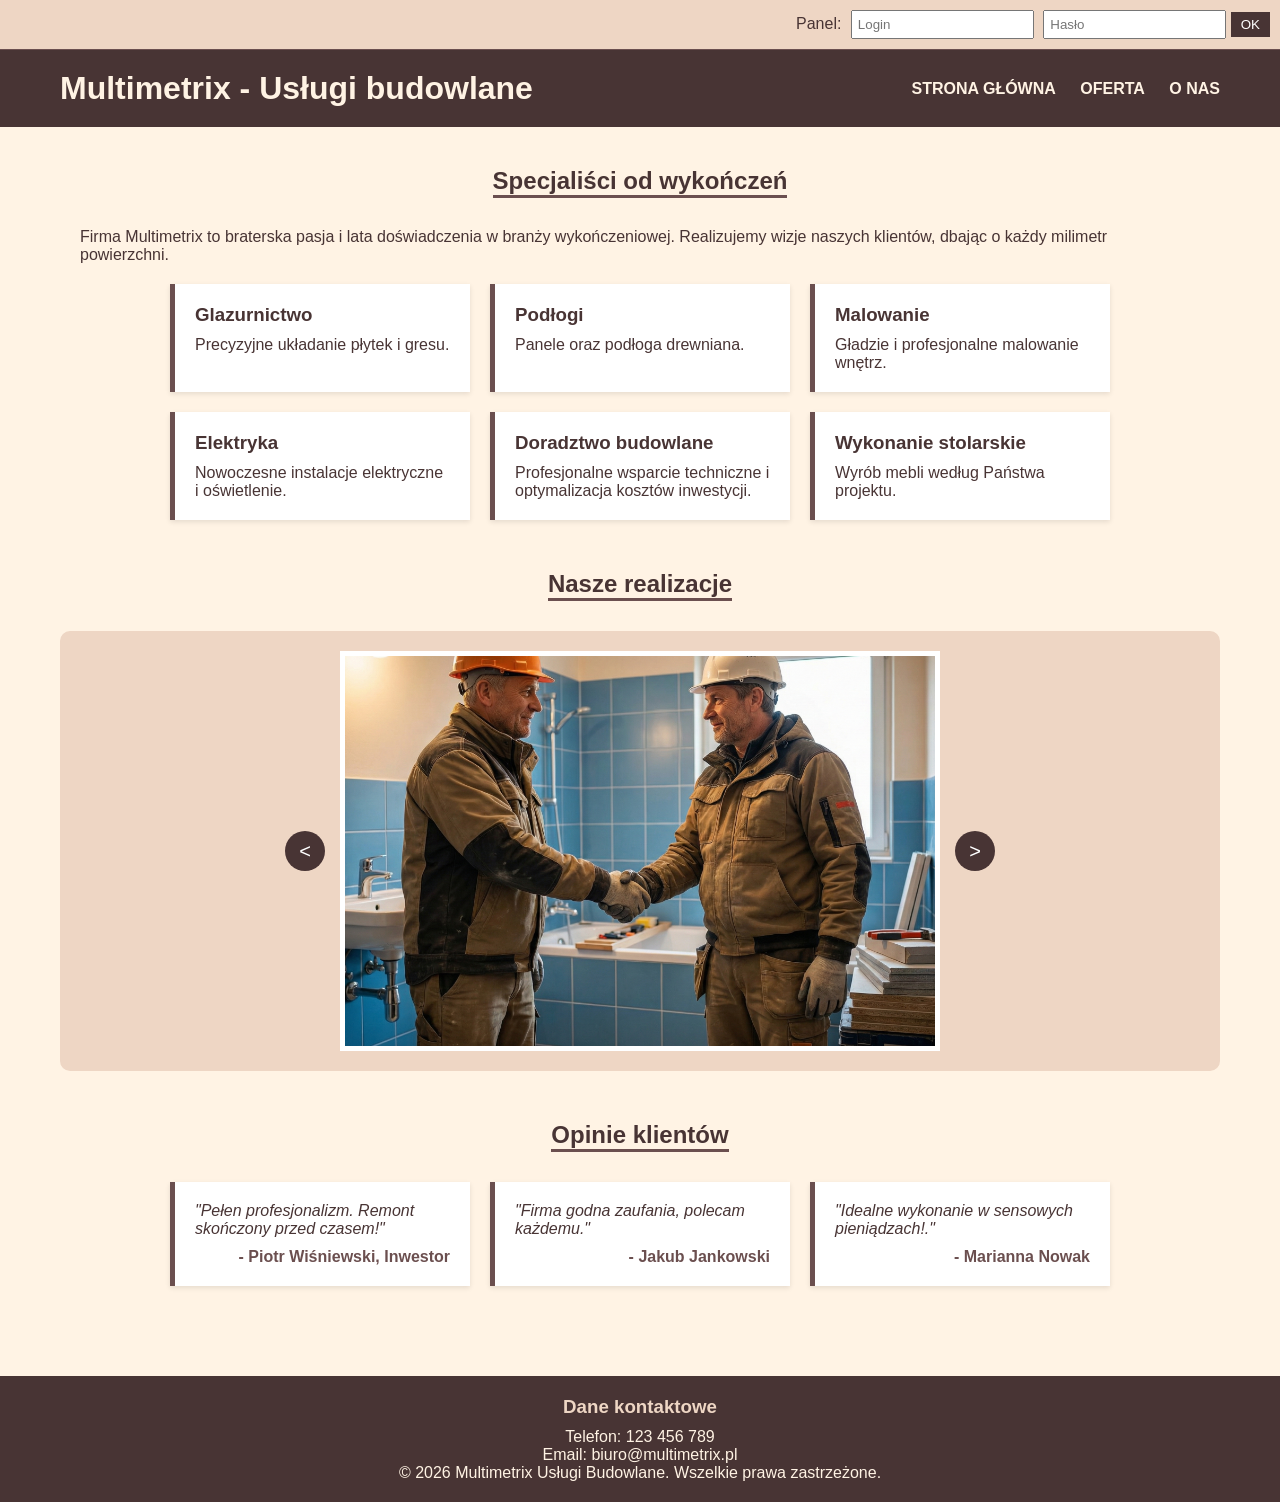
<file: index.html>
<!DOCTYPE html>
<html lang="pl">
<head>
    <meta charset="UTF-8">
    <title>Multimetrix - Usługi Budowlane</title>
    <link rel="stylesheet" href="style.css">
</head>
<body>

    <div id="login-panel">
        Panel: 
        <input type="text" id="username" placeholder="Login">
        <input type="password" id="password" placeholder="Hasło">
        <button onclick="sprawdzLogowanie()">OK</button>
    </div>

    <header>
        <div class="container">
            <h1 id="tytul-strony">Multimetrix - Usługi budowlane</h1>
            <nav>
                <ul>
                    <li><a href="index.html">Strona główna</a></li>
                    <li><a href="oferta.html">Oferta</a></li>
                    <li><a href="o_nas.html">O nas</a></li>
                </ul>
            </nav>
        </div>
    </header>

    <main>
        <section class="services-overview">
        <div class="container">
            <h2>Specjaliści od wykończeń</h2>
            <p>Firma Multimetrix to braterska pasja i lata doświadczenia w branży wykończeniowej. Realizujemy wizje naszych klientów, dbając o każdy milimetr powierzchni.</p>
            
            <div class="services">
                <div class="service-item">
                    <h3>Glazurnictwo</h3>
                    <p>Precyzyjne układanie płytek i gresu.</p>
                </div>
                <div class="service-item">
                    <h3>Podłogi</h3>
                    <p>Panele oraz podłoga drewniana.</p>
                </div>
                <div class="service-item">
                    <h3>Malowanie</h3>
                    <p>Gładzie i profesjonalne malowanie wnętrz.</p>
                </div>
                <div class="service-item">
                    <h3>Elektryka</h3>
                    <p>Nowoczesne instalacje elektryczne i oświetlenie.</p>
                </div>
                <div class="service-item">
                    <h3>Doradztwo budowlane</h3>
                    <p>Profesjonalne wsparcie techniczne i optymalizacja kosztów inwestycji.</p>
                </div>
                <div class="service-item">
                    <h3>Wykonanie stolarskie</h3>
                    <p>Wyrób mebli według Państwa projektu.</p>
                </div>
            </div>
        </div>
    </section>
        <section class="gallery-section">
            <h2>Nasze realizacje</h2>
            
            <div class="gallery-container">
                <button class="scroll-btn left" onclick="zmienSlajd('lewo')"> < </button> 
                
                <div class="gallery-images">
                    <img src="img/foto1.jpg" alt="Realizacja budowlana">
                </div>

                <button class="scroll-btn right" onclick="zmienSlajd('prawo')"> > </button>
            </div>
        </section>

        <section class="reviews-section">
            <h2>Opinie klientów</h2>
            <ul class="reviews-list">
                <li>
                    <p>"Pełen profesjonalizm. Remont skończony przed czasem!"</p>
                    <span>- Piotr Wiśniewski, Inwestor</span>
                </li>
                <li>
                    <p>"Firma godna zaufania, polecam każdemu."</p>
                    <span>- Jakub Jankowski </span>
                </li>
                <li>
                    <p>"Idealne wykonanie w sensowych pieniądzach!."</p>
                    <span>- Marianna Nowak </span>
                </li>
            </ul>
        </section>
    </main>

    <!-- Dane logowania: -->
    <!-- Login: nqzva -->
    <!-- Hasło: hfgrexn -->
    <!-- Aby nie było za łatwo login i hasło zostały zaszyfrowane ROT13 -->
    <!-- Do odszyfrowania można skorzystać ze strony: https://rot13.com/ -->
    
    <footer>
        <div class="contact-info">
            <h3>Dane kontaktowe</h3>
            <p>Telefon: 123 456 789</p>
            <p>Email: biuro@multimetrix.pl</p>
            <p>&copy; 2026 Multimetrix Usługi Budowlane. Wszelkie prawa zastrzeżone.</p>
        </div>
    </footer>
    
    <!-- Dla leniwych dane logowania l: admin, h: usterka -->
    
    <script>
        //--- 1. GALERIA ---
        const zdjecia = [
            "foto1.jpg", 
            "foto2.jpg", 
            "foto3.jpg", 
            "foto4.jpg"
        ];
        
        let aktualnyFolder = "img/";
        let numerZdjecia = 0;
        const obrazek = document.querySelector('.gallery-images img');

        let automat;

        function pokazZdjecie() 
        {
            obrazek.src = aktualnyFolder + zdjecia[numerZdjecia];
        }

        function nastepneZdjecie(kierunek) 
        {
            if( kierunek === 'prawo' ) 
            {
                numerZdjecia++;
                if (numerZdjecia >= zdjecia.length) numerZdjecia = 0;
            } 
            else 
            {
                numerZdjecia--;
                if (numerZdjecia < 0) numerZdjecia = zdjecia.length - 1;
            }
        }

        // Automatycznie przewijanie
        function startAutomat() 
        {
            clearInterval(automat);
            automat = setInterval(() => {
                nastepneZdjecie('prawo');
                pokazZdjecie();
            }, 3000);
        }

        function zmienSlajd(kierunek) 
        {
            nastepneZdjecie(kierunek);
            pokazZdjecie();
            startAutomat();
        }

        // Start automatu przy wejściu na stronę
        startAutomat();

        // Zatrzymywanie po najechaniu myszką 
        const kontener = document.querySelector('.gallery-container');
        if( kontener )
        {
            kontener.addEventListener('mouseenter', () => clearInterval(automat));
            kontener.addEventListener('mouseleave', startAutomat);
        }

        //--- 2. LOGOWANIE (SĄSIEDZI) ---
        function sprawdzLogowanie() {
            const login = document.getElementById('username').value;
            const haslo = document.getElementById('password').value;

            if( login === "admin" && haslo === "usterka" ) 
            {
                alert("Panel dla klientów z polecenia oraz z usługami bez gwarancji");

                aktualnyFolder = "tajne/";

                // Zmiana treści nagłówka i dodanie klasy dla trybu sąsiadów
                document.body.classList.add('sasiad-mode');
                const tytul = document.getElementById('tytul-strony');
                tytul.innerText = "Multimetrix - Usługi (nie)budowlane bez gwarancji";
                
                // Reset na pierwsze zdjęcie i reset automatu przy zmienie panelu
                numerZdjecia = 0;
                pokazZdjecie(); 
                startAutomat();
            } 
            else 
            {
                alert("Błędne hasło! Przeszukaj kod źródłowy, aby dostać się do sekretnego panelu klienta");
            }
        }
    </script>

</body>
</html>
</file>
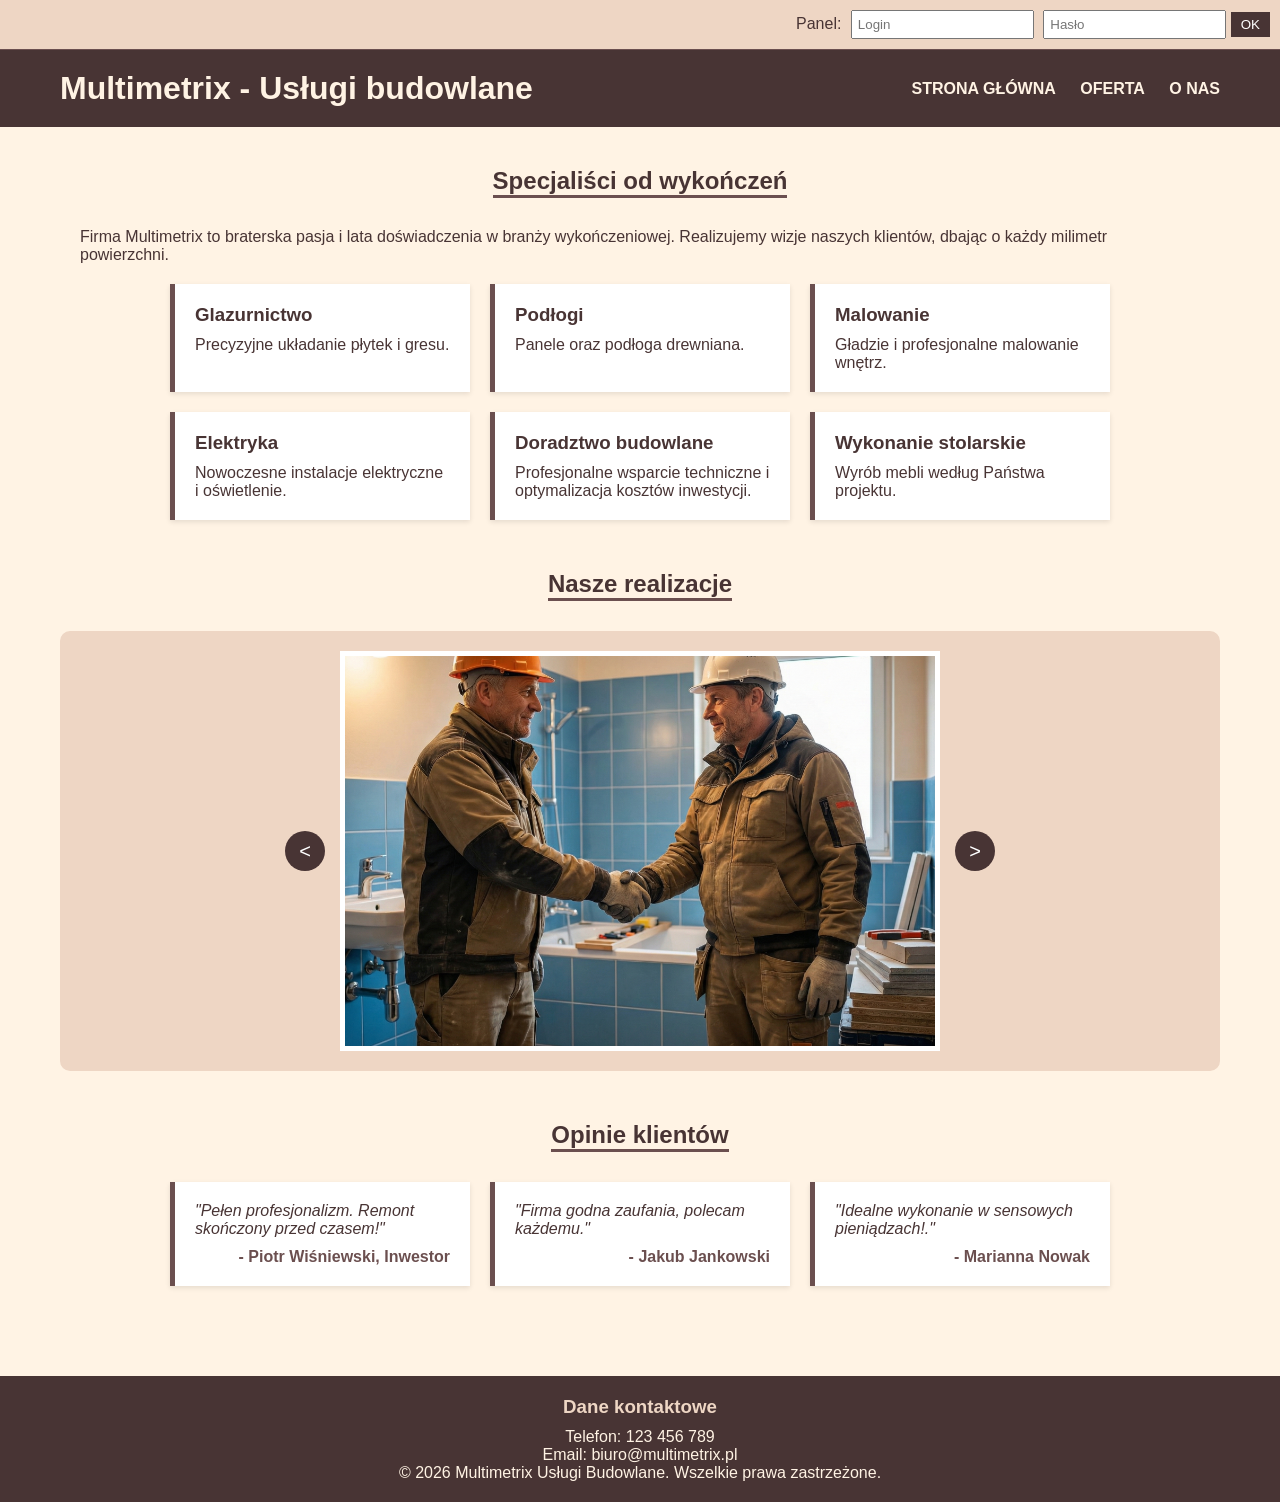
<file: main.html>
<!DOCTYPE html>
<html lang="pl">
<head>
    <meta charset="UTF-8">
    <title>Multimetrix - Usługi Budowlane</title>
    <link rel="stylesheet" href="style.css">
</head>
<body>

    <div id="login-panel">
        Panel: 
        <input type="text" id="username" placeholder="Login">
        <input type="password" id="password" placeholder="Hasło">
        <button onclick="sprawdzLogowanie()">OK</button>
    </div>

    <header>
        <div class="container">
            <h1 id="tytul-strony">Multimetrix - Usługi budowlane</h1>
            <nav>
                <ul>
                    <li><a href="main.html">Strona główna</a></li>
                    <li><a href="oferta.html">Oferta</a></li>
                    <li><a href="o_nas.html">O nas</a></li>
                </ul>
            </nav>
        </div>
    </header>

    <main>
        <section class="services-overview">
        <div class="container">
            <h2>Specjaliści od wykończeń</h2>
            <p>Firma Multimetrix to braterska pasja i lata doświadczenia w branży wykończeniowej. Realizujemy wizje naszych klientów, dbając o każdy milimetr powierzchni.</p>
            
            <div class="services">
                <div class="service-item">
                    <h3>Glazurnictwo</h3>
                    <p>Precyzyjne układanie płytek i gresu.</p>
                </div>
                <div class="service-item">
                    <h3>Podłogi</h3>
                    <p>Panele oraz podłoga drewniana.</p>
                </div>
                <div class="service-item">
                    <h3>Malowanie</h3>
                    <p>Gładzie i profesjonalne malowanie wnętrz.</p>
                </div>
                <div class="service-item">
                    <h3>Elektryka</h3>
                    <p>Nowoczesne instalacje elektryczne i oświetlenie.</p>
                </div>
                <div class="service-item">
                    <h3>Doradztwo budowlane</h3>
                    <p>Profesjonalne wsparcie techniczne i optymalizacja kosztów inwestycji.</p>
                </div>
                <div class="service-item">
                    <h3>Wykonanie stolarskie</h3>
                    <p>Wyrób mebli według Państwa projektu.</p>
                </div>
            </div>
        </div>
    </section>
        <section class="gallery-section">
            <h2>Nasze realizacje</h2>
            
            <div class="gallery-container">
                <button class="scroll-btn left" onclick="zmienSlajd('lewo')"> < </button> 
                
                <div class="gallery-images">
                    <img src="img/foto1.jpg" alt="Realizacja budowlana">
                </div>

                <button class="scroll-btn right" onclick="zmienSlajd('prawo')"> > </button>
            </div>
        </section>

        <section class="reviews-section">
            <h2>Opinie klientów</h2>
            <ul class="reviews-list">
                <li>
                    <p>"Pełen profesjonalizm. Remont skończony przed czasem!"</p>
                    <span>- Piotr Wiśniewski, Inwestor</span>
                </li>
                <li>
                    <p>"Firma godna zaufania, polecam każdemu."</p>
                    <span>- Jakub Jankowski </span>
                </li>
                <li>
                    <p>"Idealne wykonanie w sensowych pieniądzach!."</p>
                    <span>- Marianna Nowak </span>
                </li>
            </ul>
        </section>
    </main>

    <!-- Dane logowania: -->
    <!-- Login: nqzva -->
    <!-- Hasło: hfgrexn -->
    <!-- Aby nie było za łatwo login i hasło zostały zaszyfrowane ROT13 -->
    <!-- Do odszyfrowania można skorzystać ze strony: https://rot13.com/ -->
    
    <footer>
        <div class="contact-info">
            <h3>Dane kontaktowe</h3>
            <p>Telefon: 123 456 789</p>
            <p>Email: biuro@multimetrix.pl</p>
            <p>&copy; 2026 Multimetrix Usługi Budowlane. Wszelkie prawa zastrzeżone.</p>
        </div>
    </footer>
    
    <!-- Dla leniwych dane logowania l: admin, h: usterka -->
    
    <script>
        //--- 1. GALERIA ---
        const zdjecia = [
            "foto1.jpg", 
            "foto2.jpg", 
            "foto3.jpg", 
            "foto4.jpg"
        ];
        
        let aktualnyFolder = "img/";
        let numerZdjecia = 0;
        const obrazek = document.querySelector('.gallery-images img');

        let automat;

        function pokazZdjecie() 
        {
            obrazek.src = aktualnyFolder + zdjecia[numerZdjecia];
        }

        function nastepneZdjecie(kierunek) 
        {
            if( kierunek === 'prawo' ) 
            {
                numerZdjecia++;
                if (numerZdjecia >= zdjecia.length) numerZdjecia = 0;
            } 
            else 
            {
                numerZdjecia--;
                if (numerZdjecia < 0) numerZdjecia = zdjecia.length - 1;
            }
        }

        // Automatycznie przewijanie
        function startAutomat() 
        {
            clearInterval(automat);
            automat = setInterval(() => {
                nastepneZdjecie('prawo');
                pokazZdjecie();
            }, 3000);
        }

        function zmienSlajd(kierunek) 
        {
            nastepneZdjecie(kierunek);
            pokazZdjecie();
            startAutomat();
        }

        // Start automatu przy wejściu na stronę
        startAutomat();

        // Zatrzymywanie po najechaniu myszką 
        const kontener = document.querySelector('.gallery-container');
        if( kontener )
        {
            kontener.addEventListener('mouseenter', () => clearInterval(automat));
            kontener.addEventListener('mouseleave', startAutomat);
        }

        //--- 2. LOGOWANIE (SĄSIEDZI) ---
        function sprawdzLogowanie() {
            const login = document.getElementById('username').value;
            const haslo = document.getElementById('password').value;

            if( login === "admin" && haslo === "usterka" ) 
            {
                alert("Panel dla klientów z polecenia oraz z usługami bez gwarancji");

                aktualnyFolder = ".tajne/";

                // Zmiana treści nagłówka i dodanie klasy dla trybu sąsiadów
                document.body.classList.add('sasiad-mode');
                const tytul = document.getElementById('tytul-strony');
                tytul.innerText = "Multimetrix - Usługi (nie)budowlane bez gwarancji";
                
                // Reset na pierwsze zdjęcie i reset automatu przy zmienie panelu
                numerZdjecia = 0;
                pokazZdjecie(); 
                startAutomat();
            } 
            else 
            {
                alert("Błędne hasło! Przeszukaj kod źródłowy, aby dostać się do sekretnego panelu klienta");
            }
        }
    </script>

</body>
</html>
</file>
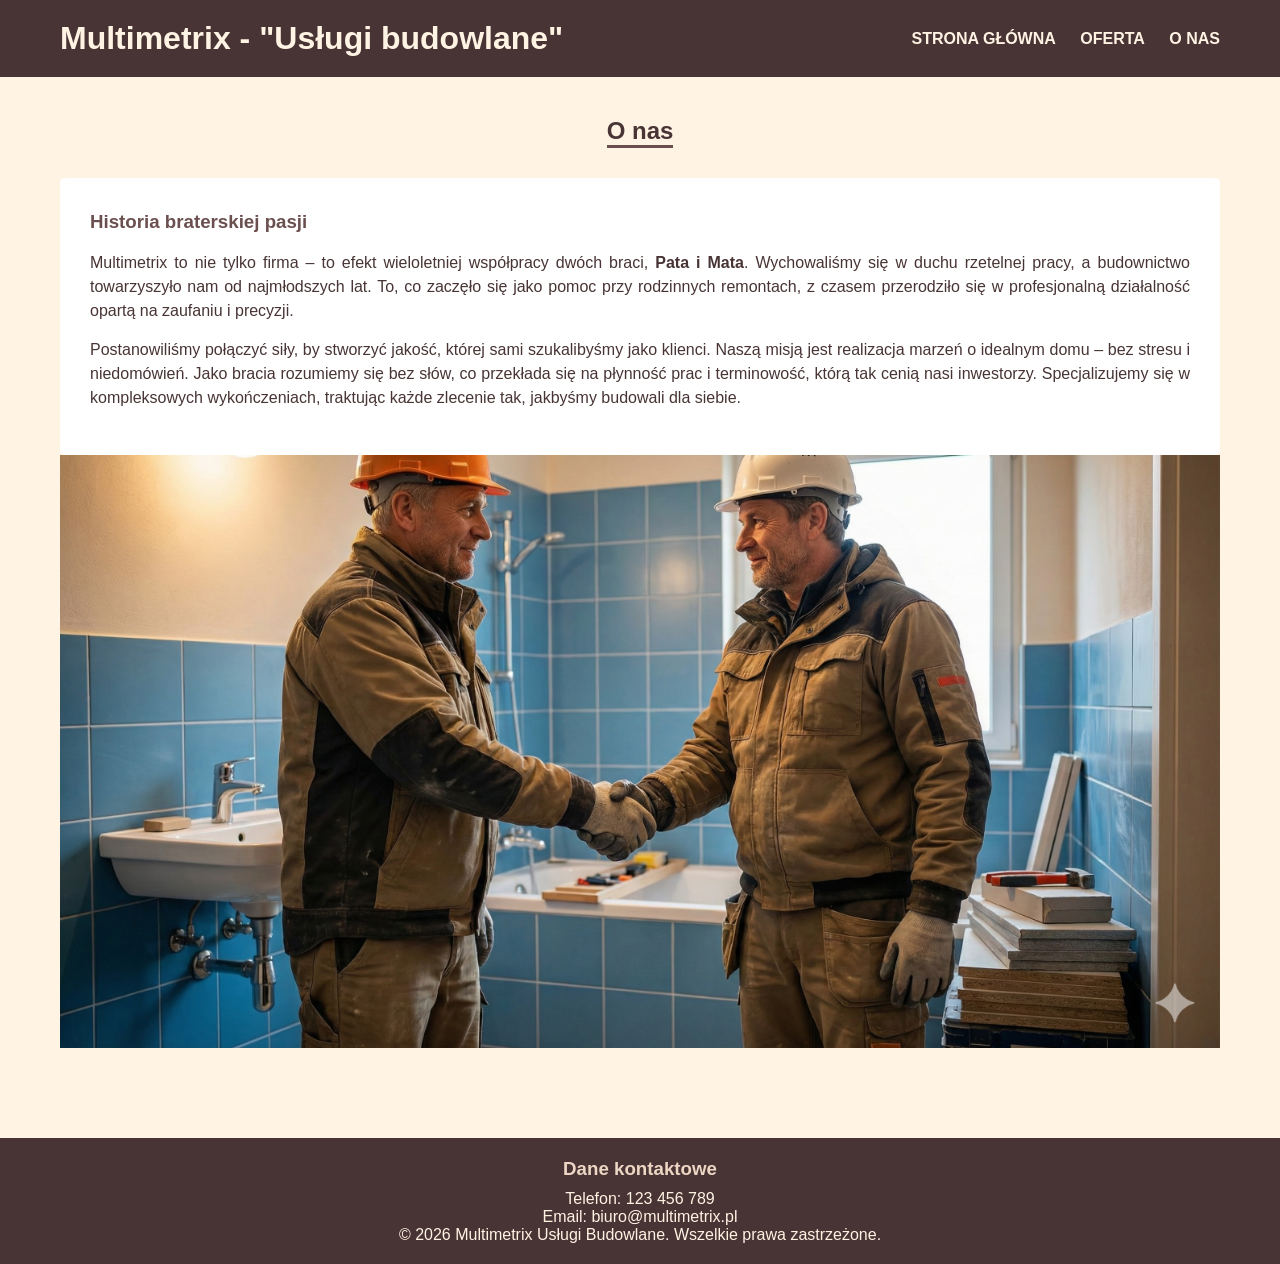
<file: o_nas.html>
<!DOCTYPE html>
<html lang="pl">
<head>
    <meta charset="UTF-8">
    <title>Multimetrix - O nas</title>
    <link rel="stylesheet" href="style.css">
</head>
<body>

    <header>
        <div class="container">
            <h1>Multimetrix - "Usługi budowlane"</h1>
            <nav>
                <ul>
                    <li><a href="index.html">Strona główna</a></li>
                    <li><a href="oferta.html">Oferta</a></li>
                    <li><a href="o_nas.html">O nas</a></li>
                </ul>
            </nav>
        </div>
    </header>

    <main>
        <section class="about-section">
            <h2>O nas</h2>
            <div class="history">
                <h3>Historia braterskiej pasji</h3>
                <p>
                    Multimetrix to nie tylko firma – to efekt wieloletniej współpracy dwóch braci, 
                    <strong>Pata i Mata</strong>. Wychowaliśmy się w duchu rzetelnej pracy, a budownictwo 
                    towarzyszyło nam od najmłodszych lat. To, co zaczęło się jako pomoc przy rodzinnych remontach, 
                    z czasem przerodziło się w profesjonalną działalność opartą na zaufaniu i precyzji.
                </p>
                <p>
                    Postanowiliśmy połączyć siły, by stworzyć jakość, której sami szukalibyśmy jako klienci. 
                    Naszą misją jest realizacja marzeń o idealnym domu – bez stresu i niedomówień. 
                    Jako bracia rozumiemy się bez słów, co przekłada się na płynność prac i terminowość, 
                    którą tak cenią nasi inwestorzy. Specjalizujemy się w kompleksowych wykończeniach, 
                    traktując każde zlecenie tak, jakbyśmy budowali dla siebie.
            </div>
            <div class="about-photo">
                <img src="img/foto1.jpg" alt="">
            </div>
        </section>
    </main>

    <footer>
        <div class="contact-info">
            <h3>Dane kontaktowe</h3>
            <p>Telefon: 123 456 789</p>
            <p>Email: biuro@multimetrix.pl</p>
            <p>&copy; 2026 Multimetrix Usługi Budowlane. Wszelkie prawa zastrzeżone.</p>

        </div>
    </footer>

</body>
</html>
</file>
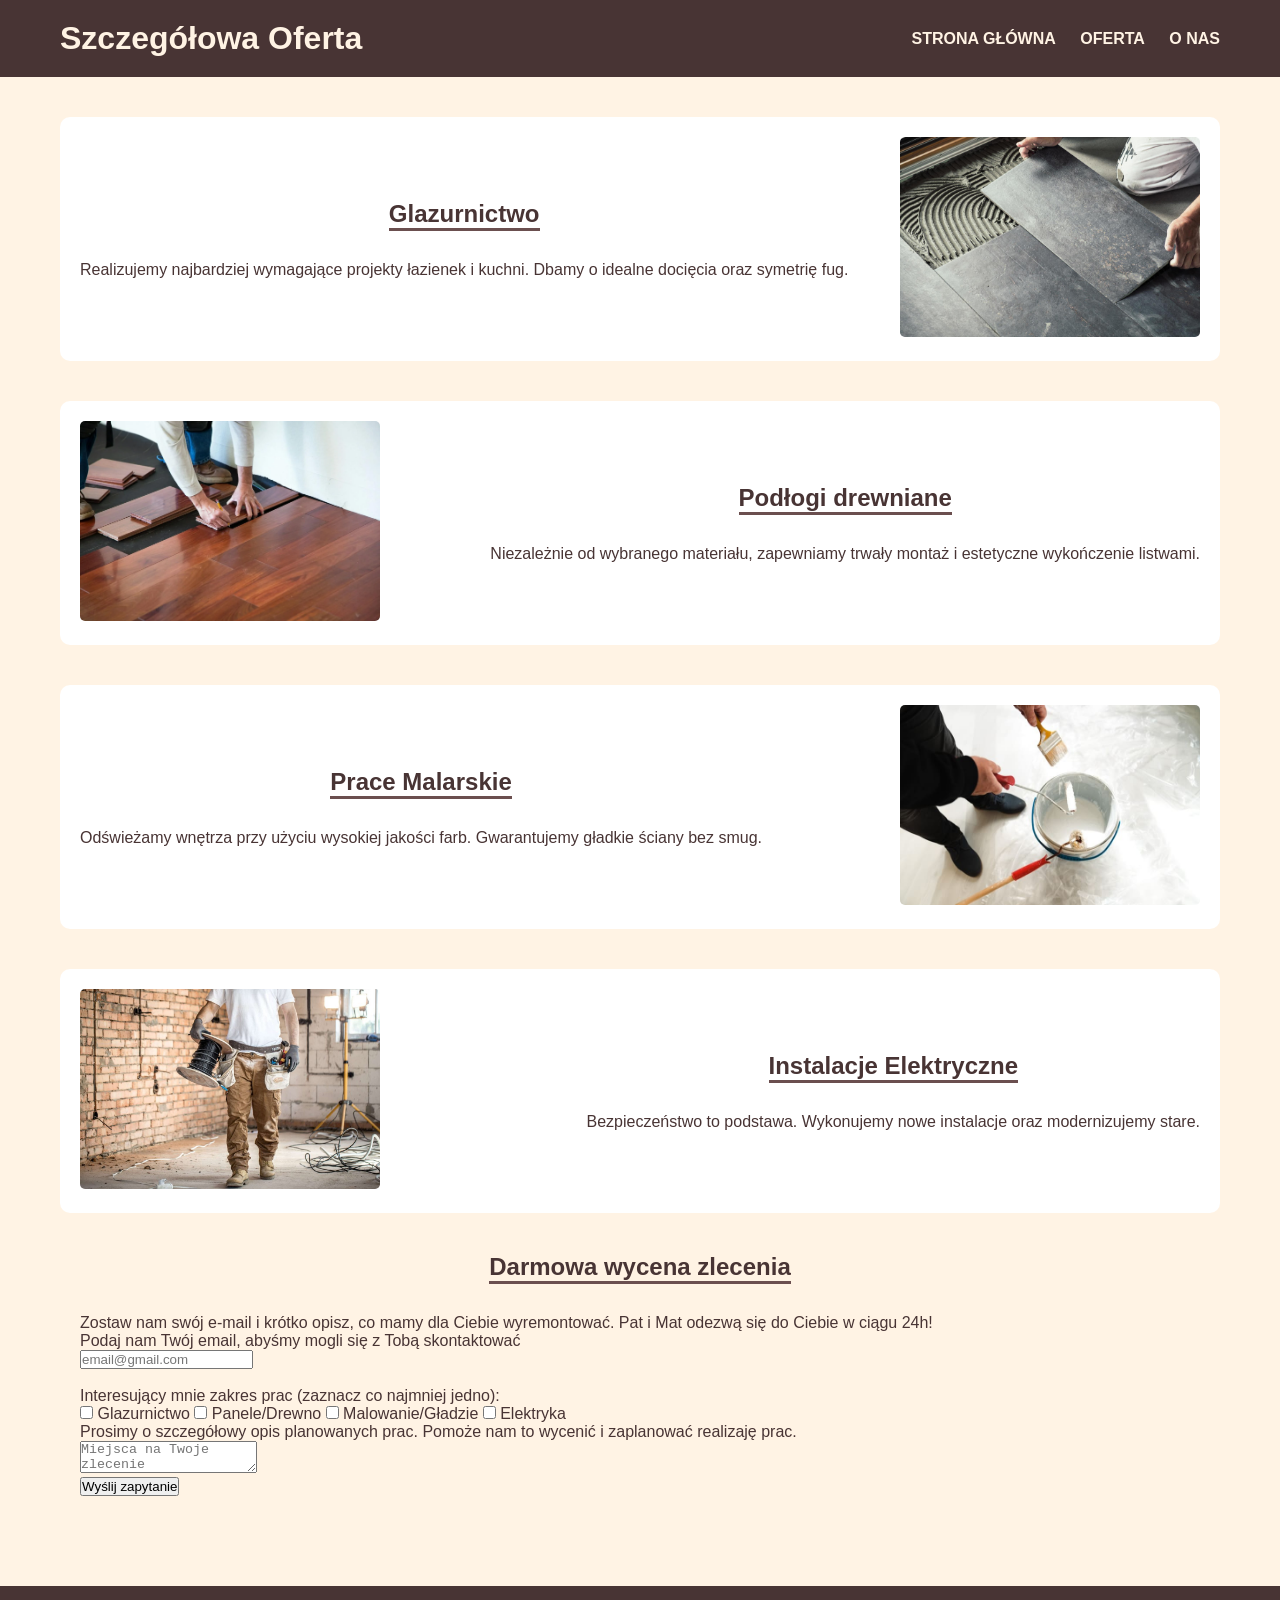
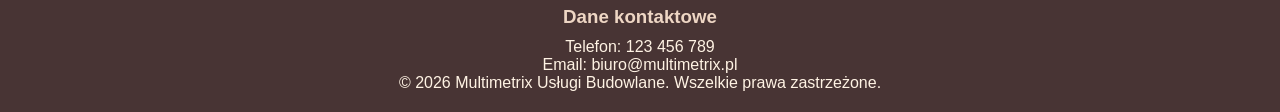
<file: oferta.html>
<!DOCTYPE html>
<html lang="pl">
<head>
    <meta charset="UTF-8">
    <title>Multimetrix - Oferta Usług</title>
    <link rel="stylesheet" href="style.css">
</head>
<body>
    <header>
        <div class="container">
            <h1 id="tytul-strony">Szczegółowa Oferta</h1>
            <nav>
                <ul>
                    <li><a href="index.html">Strona główna</a></li>
                    <li><a href="oferta.html">Oferta</a></li>
                    <li><a href="o_nas.html">O nas</a></li>
                </ul>
            </nav>
        </div>
    </header>

    <main>
    <div class="oferta-wiersz">
            <div class="oferta-tekst">
                <h2>Glazurnictwo</h2>
                <p>Realizujemy najbardziej wymagające projekty łazienek i kuchni. Dbamy o idealne docięcia oraz symetrię fug.</p>
            </div>
            <div class="oferta-img">
                <img src="img/gl.jpg" alt="Glazura">
            </div>
        </div>

        <div class="oferta-wiersz odwrocony">
            <div class="oferta-tekst">
                <h2>Podłogi drewniane</h2>
                <p>Niezależnie od wybranego materiału, zapewniamy trwały montaż i estetyczne wykończenie listwami.</p>
            </div>
            <div class="oferta-img">
                <img src="img/pod.jpg" alt="Podłogi">
            </div>
        </div>

        <div class="oferta-wiersz">
            <div class="oferta-tekst">
                <h2>Prace Malarskie</h2>
                <p>Odświeżamy wnętrza przy użyciu wysokiej jakości farb. Gwarantujemy gładkie ściany bez smug.</p>
            </div>
            <div class="oferta-img">
                <img src="img/mal.jpg" alt="Malowanie">
            </div>
        </div>

        <div class="oferta-wiersz odwrocony">
            <div class="oferta-tekst">
                <h2>Instalacje Elektryczne</h2>
                <p>Bezpieczeństwo to podstawa. Wykonujemy nowe instalacje oraz modernizujemy stare.</p>
            </div>
            <div class="oferta-img">
                <img src="img/el.jpg" alt="Elektryka">
            </div>
        </div>

        <section class="order-section">
    <div class="container">
        <div class="contact-box">
            <h2>Darmowa wycena zlecenia</h2>
            <p>Zostaw nam swój e-mail i krótko opisz, co mamy dla Ciebie wyremontować. Pat i Mat odezwą się do Ciebie w ciągu 24h!</p>
            
            <!-- Formularz do poprawy, bo kiepsko wygląda i się nie dokońca sprawdził -->
            <form id="offer-form">
                <div class="input-email">
                    <label>Podaj nam Twój email, abyśmy mogli się z Tobą skontaktować</label><br>
                    <input type="email" placeholder="email@gmail.com" required>
                    <br><br>
                </div>
                <div class="checkbox-group">
                    <p>Interesujący mnie zakres prac (zaznacz co najmniej jedno):</p>
                    <label><input type="checkbox" value="glazura"> Glazurnictwo</label>
                    <label><input type="checkbox" value="podlogi"> Panele/Drewno</label>
                    <label><input type="checkbox" value="malowanie"> Malowanie/Gładzie</label>
                    <label><input type="checkbox" value="elektryka"> Elektryka</label>
                </div>
                <div class="input-offer">
                    <label>Prosimy o szczegółowy opis planowanych prac. Pomoże nam to wycenić i zaplanować realizaję prac. </label><br>
                    <textarea placeholder="Miejsca na Twoje zlecenie" required></textarea>
                </div>
                
                <button type="submit" class="offer-button">Wyślij zapytanie</button>
            </form>
        </div>
    </div>
</section>
    </main>

    <footer>
        <div class="contact-info">
            <h3>Dane kontaktowe</h3>
            <p>Telefon: 123 456 789</p>
            <p>Email: biuro@multimetrix.pl</p>
            <p>&copy; 2026 Multimetrix Usługi Budowlane. Wszelkie prawa zastrzeżone.</p>
        </div>
    </footer>
</body>
</html>
</file>
<file: style.css>
* {
    box-sizing: border-box; 
    margin: 0;
    padding: 0;
}

body {
    font-family: Arial, sans-serif;
    background-color: #fff3e4; 
    color: #483434; 
    display: flex;
    flex-direction: column;
    min-height: 100vh;
}

/* --- ŚRODEK STRONY --- */
.container {
    width: 100%;
    max-width: 1200px; 
    margin: 0 auto;    
    padding: 0 20px;
}

/* --- LOGOWANIE --- */
#login-panel {
    background-color: #eed6c4;
    padding: 10px;
    text-align: right; 
    border-bottom: 1px solid #6b4f4f;
}

#login-panel input {
    padding: 5px;
    margin-left: 5px;
}

#login-panel button {
    background-color: #483434; 
    color: white;
    border: none;
    padding: 5px 10px;
    cursor: pointer;
}

/* --- NAGŁÓWEK I MENU --- */
header {
    background-color: #483434; 
    color: #fff3e4; 
    padding: 20px 0;
}

header .container {
    display: flex; 
    justify-content: space-between; 
    align-items: center; 
}

nav ul {
    list-style: none;
}

nav ul li {
    display: inline-block;
    margin-left: 20px;
}

nav a {
    text-decoration: none; 
    color: #fff3e4;
    font-weight: bold;
    text-transform: uppercase;
}

nav a:hover {
    color: #eed6c4; 
    text-decoration: underline;
}

/* --- GŁÓWNA TREŚĆ --- */
main {
    flex: 1; 
    padding: 40px 20px;
    max-width: 1200px;
    margin: 0 auto;
    width: 100%;
}

section {
    margin-bottom: 50px; 
}

h2 {
    text-align: center; 
    color: #483434;
    border-bottom: 3px solid #6b4f4f; 
    display: table; 
    margin-bottom: 30px;
    margin-left: auto;
    margin-right: auto;
}

.services {
    display: flex;         
    flex-wrap: wrap;       
    justify-content: center;
    gap: 20px;             
    margin-top: 20px;
}

.service-item {
    background-color: white; 
    padding: 20px;            
    width: 300px;             
    border-left: 5px solid #6b4f4f; 
    box-shadow: 0 2px 5px rgba(0,0,0,0.1); 
}

.service-item h3 {
    color: #483434;
    margin-bottom: 10px;
}

/* --- GALERIA ZDJĘĆ --- */
.gallery-section {
    text-align: center;
}


.gallery-container {
    background-color: #eed6c4; 
    padding: 20px;
    border-radius: 10px;
    
    display: flex;
    justify-content: center;
    align-items: center;
    gap: 15px;
}

.gallery-images {
    width: 600px;
    height: 400px;
    border: 5px solid white;
    overflow: hidden; 
}

.gallery-images img {
    width: 100%;
    height: 100%;
    object-fit: cover; 
}

/* Przyciski przewijania */
.scroll-btn {
    background-color: #483434;
    color: white;
    border: none;
    width: 40px;
    height: 40px;
    font-size: 20px;
    cursor: pointer;
    border-radius: 50%; 
}

.scroll-btn:hover {
    background-color: #6b4f4f; 
}

/* --- OPINIE KLIENTÓW --- */
.reviews-list {
    list-style: none;
    display: flex; 
    flex-wrap: wrap; 
    justify-content: center;
    gap: 20px;
}

.reviews-list li {
    background-color: white;
    padding: 20px;
    width: 300px; 
    border-left: 5px solid #6b4f4f;
    box-shadow: 0 2px 5px rgba(0,0,0,0.1); 
}

.reviews-list p {
    font-style: italic;
    margin-bottom: 10px;
}

.reviews-list span {
    display: block;
    text-align: right;
    font-weight: bold;
    color: #6b4f4f;
}

/* --- O NAS --- */
.history {
    background-color: white;
    padding: 30px;
    border-radius: 5px;
    line-height: 1.5; 
}

.history h3 {
    color: #6b4f4f;
    margin-bottom: 15px;
}

.history p {
    margin-bottom: 15px;
    text-align: justify;
}

.about-photo img {
    max-width: 100%;  
    height: auto;     
    display: block;   
}

/* --- STOPKA --- */
footer {
    background-color: #483434;
    color: #fff3e4;
    text-align: center;
    padding: 20px;
    margin-top: auto;
}

footer h3 {
    color: #eed6c4;
    margin-bottom: 10px;
}

/* --- NOWA SEKCJA OFERTY --- */

.oferta-wiersz {
    display: flex;             
    align-items: center;       
    justify-content: space-between;
    margin-bottom: 40px;       
    gap: 20px;                 
    background-color: white;  
    padding: 20px;             
    border-radius: 10px;
}

.oferta-wiersz.odwrocony {
    flex-direction: row-reverse; 
    text-align: right;           
}

.oferta-img img {
    width: 300px;              
    height: 200px;       
    border-radius: 5px;
}



/* --- Sąsiedzi --- */

body.sasiad-mode {
    background-color: lightyellow; 
    color: black;
}

body.sasiad-mode header {
    background-color: #d12e2e;
    border-bottom: 5px solid black;
    border-top: 5px solid black;
}

body.sasiad-mode button,
body.sasiad-mode footer,
body.sasiad-mode .scroll-btn {
    background-color: #d12e2e; 
    color: white;            
}

body.sasiad-mode #login-panel,
body.sasiad-mode .gallery-container
{
    background-color: #87CEEB;
}

body.sasiad-mode .container
{ 
    border-color: #d12e2e;
}

.sasiad-mode .reviews-list li {
    background: none;
    border: none;
}
</file>
